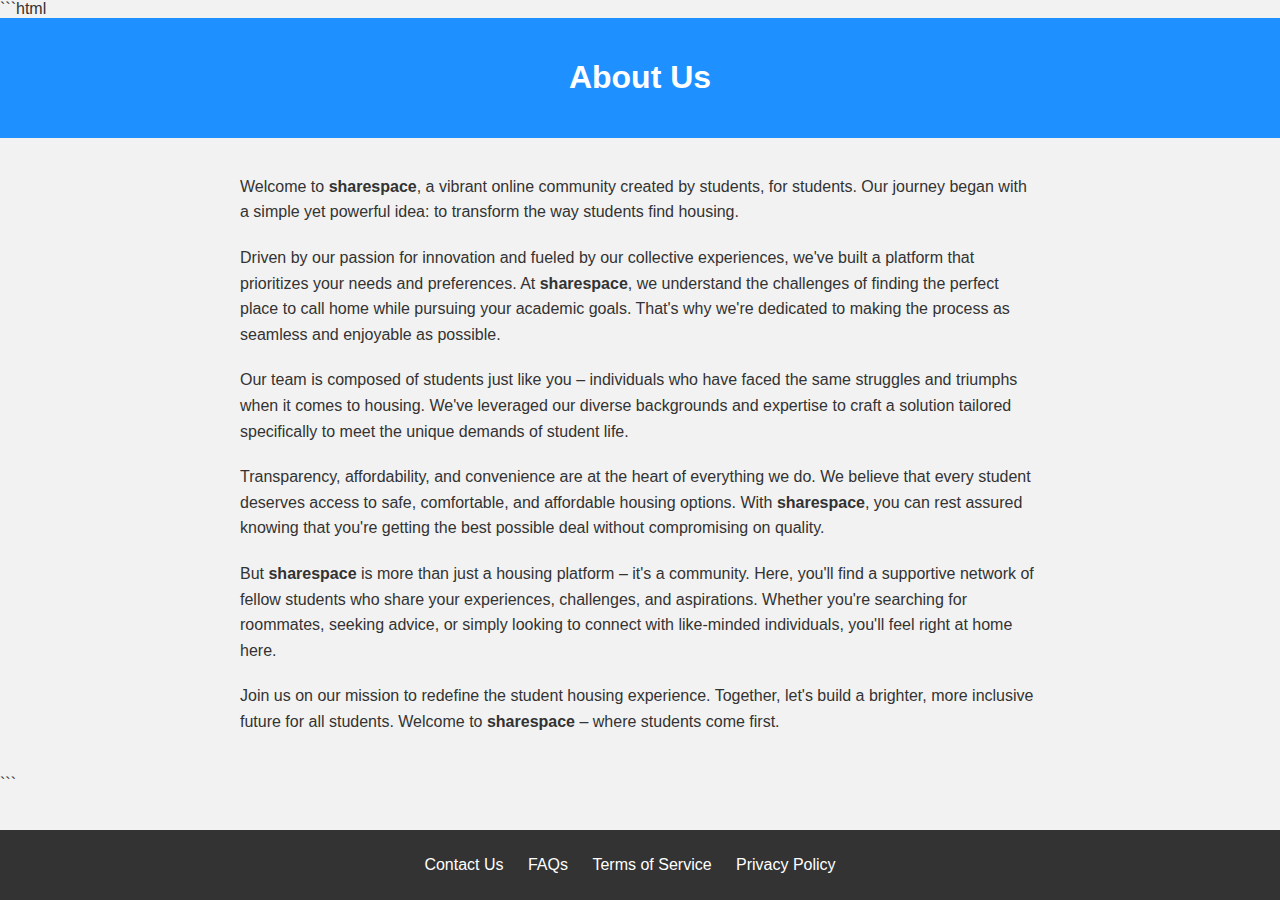
<file: my project/about.html>
```html
<!DOCTYPE html>
<html lang="en">
<head>
<meta charset="UTF-8">
<meta name="viewport" content="width=device-width, initial-scale=1.0">
<title>About Us - Your Platform Name</title>
<style>
  body {
    font-family: Arial, sans-serif;
    background-color: #f2f2f2;
    color: #333;
    margin: 0;
    padding: 0;
  }
  header {
    background-color: #1e90ff;
    color: #fff;
    text-align: center;
    padding: 20px 0;
  }
  main {
    max-width: 800px;
    margin: auto;
    padding: 20px;
  }
  p {
    line-height: 1.6;
    margin-bottom: 20px;
  }
  footer {
    background-color: #333;
    color: #fff;
    text-align: center;
    padding: 10px 0;
    position: fixed;
    bottom: 0;
    width: 100%;
  }
  nav ul {
    list-style-type: none;
    padding: 0;
  }
  nav ul li {
    display: inline;
    margin-right: 20px;
  }
  nav ul li a {
    color: #fff;
    text-decoration: none;
    transition: color 0.3s;
  }
  nav ul li a:hover {
    color: #1e90ff;
  }
</style>
</head>
<body>

<header>
  <h1>About Us</h1>
</header>

<main>
  <p>Welcome to <strong>sharespace</strong>, a vibrant online community created by students, for students. Our journey began with a simple yet powerful idea: to transform the way students find housing.</p>
  <p>Driven by our passion for innovation and fueled by our collective experiences, we've built a platform that prioritizes your needs and preferences. At <strong>sharespace</strong>, we understand the challenges of finding the perfect place to call home while pursuing your academic goals. That's why we're dedicated to making the process as seamless and enjoyable as possible.</p>
  <p>Our team is composed of students just like you – individuals who have faced the same struggles and triumphs when it comes to housing. We've leveraged our diverse backgrounds and expertise to craft a solution tailored specifically to meet the unique demands of student life.</p>
  <p>Transparency, affordability, and convenience are at the heart of everything we do. We believe that every student deserves access to safe, comfortable, and affordable housing options. With <strong>sharespace</strong>, you can rest assured knowing that you're getting the best possible deal without compromising on quality.</p>
  <p>But <strong>sharespace</strong> is more than just a housing platform – it's a community. Here, you'll find a supportive network of fellow students who share your experiences, challenges, and aspirations. Whether you're searching for roommates, seeking advice, or simply looking to connect with like-minded individuals, you'll feel right at home here.</p>
  <p>Join us on our mission to redefine the student housing experience. Together, let's build a brighter, more inclusive future for all students. Welcome to <strong>sharespace</strong> – where students come first.</p>
</main>

<footer>
  <nav>
    <ul>
      <li><a href="contact.html">Contact Us</a></li>
      <li><a href="#">FAQs</a></li>
      <li><a href="terms.html">Terms of Service</a></li>
      <li><a href="#">Privacy Policy</a></li>
    </ul>
  </nav>
</footer>

</body>
</html>
```
</file>
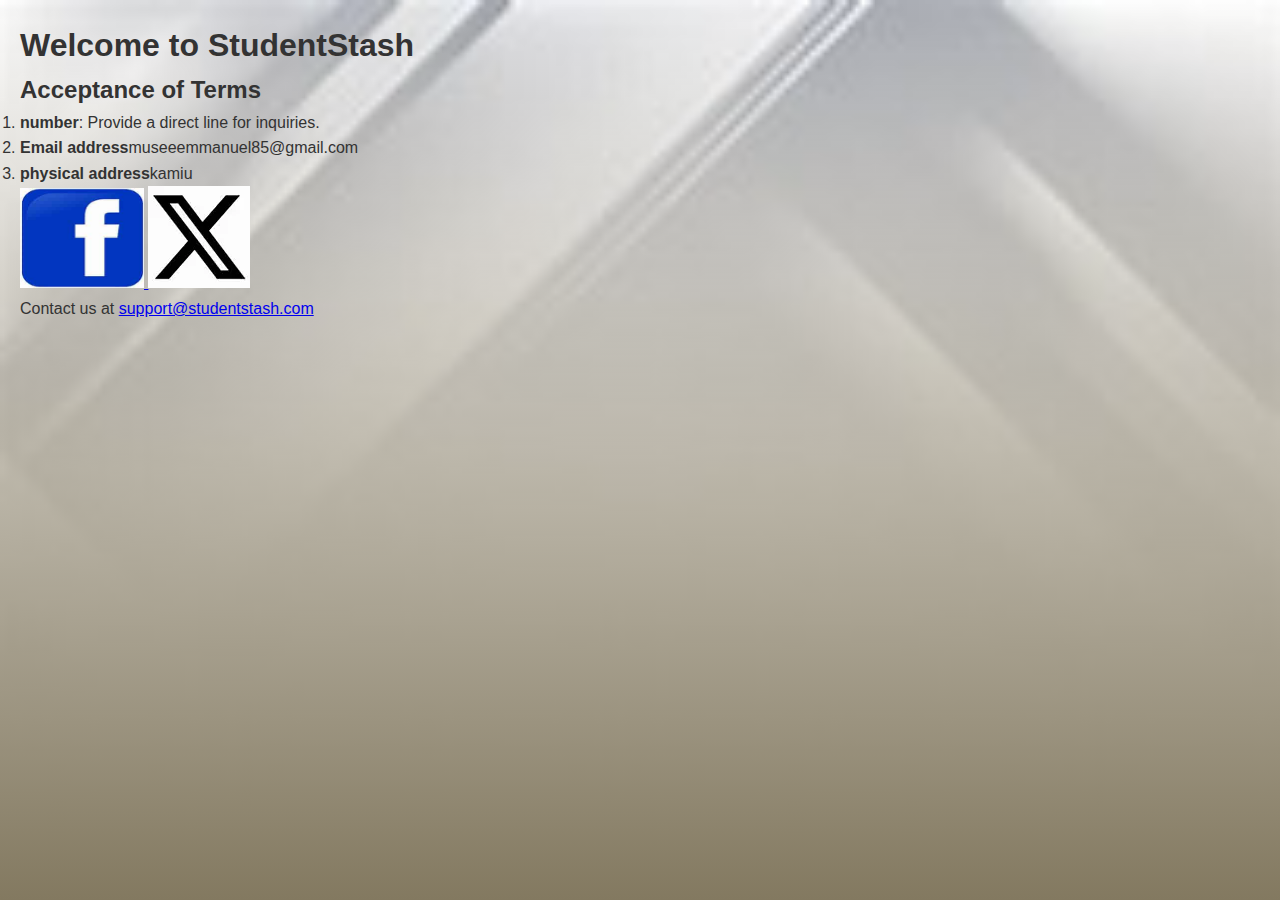
<file: my project/contact.html>
<!DOCTYPE html>
<html lang="en">
<head>
    <meta charset="UTF-8">
    <meta name="viewport" content="width=device-width, initial-scale=1.0">
    <title>StudentStash Terms and Conditions</title>
    <style>
        /* Reset default styles */
        * {
            margin: 0;
            padding: 0;
            box-sizing: border-box;
        }

        /* Body styles */
        body {
            font-family: Arial, sans-serif;
            background-image: linear-gradient(to bottom, rgba(255, 255, 255, 0), #837960), url('th.jfif');
            background-repeat: no-repeat;
            background-size: cover;
            height: 100vh;
            color: #333;
            line-height: 1.6;
            padding: 20px;
        }

        /* Other styles (header, main, footer) go here */

        /* Customize other styles as needed */
    </style>
</head>
<body>
    <!-- Your content goes here -->
    <header>
        <h1>Welcome to StudentStash</h1>
    </header>
    <main>
        <!-- Add your content here -->
        <!-- Example section -->
        <section>
            <h2>Acceptance of Terms</h2>
            <p><ol>
                <li><strong>number</strong>: Provide a direct line for inquiries.</li>
                <li><strong>Email address</strong>museeemmanuel85@gmail.com</li>
                <li><strong>physical address</strong>kamiu</li>
            </ol>
            </p>
        </section>
        <a href="#">
            <img src="fb.jfif" alt="Facebook" height="100" width="10%">
        </a>
        <a href="#">
            <img src="th.webp" alt="Twitter">
        </a>
        <!-- Add more social media icons as needed -->
        

        
    </main>
    <footer>
        <p>Contact us at <a href="mailto:support@studentstash.com">support@studentstash.com</a></p>
    </footer>
</body>
</html>
</file>
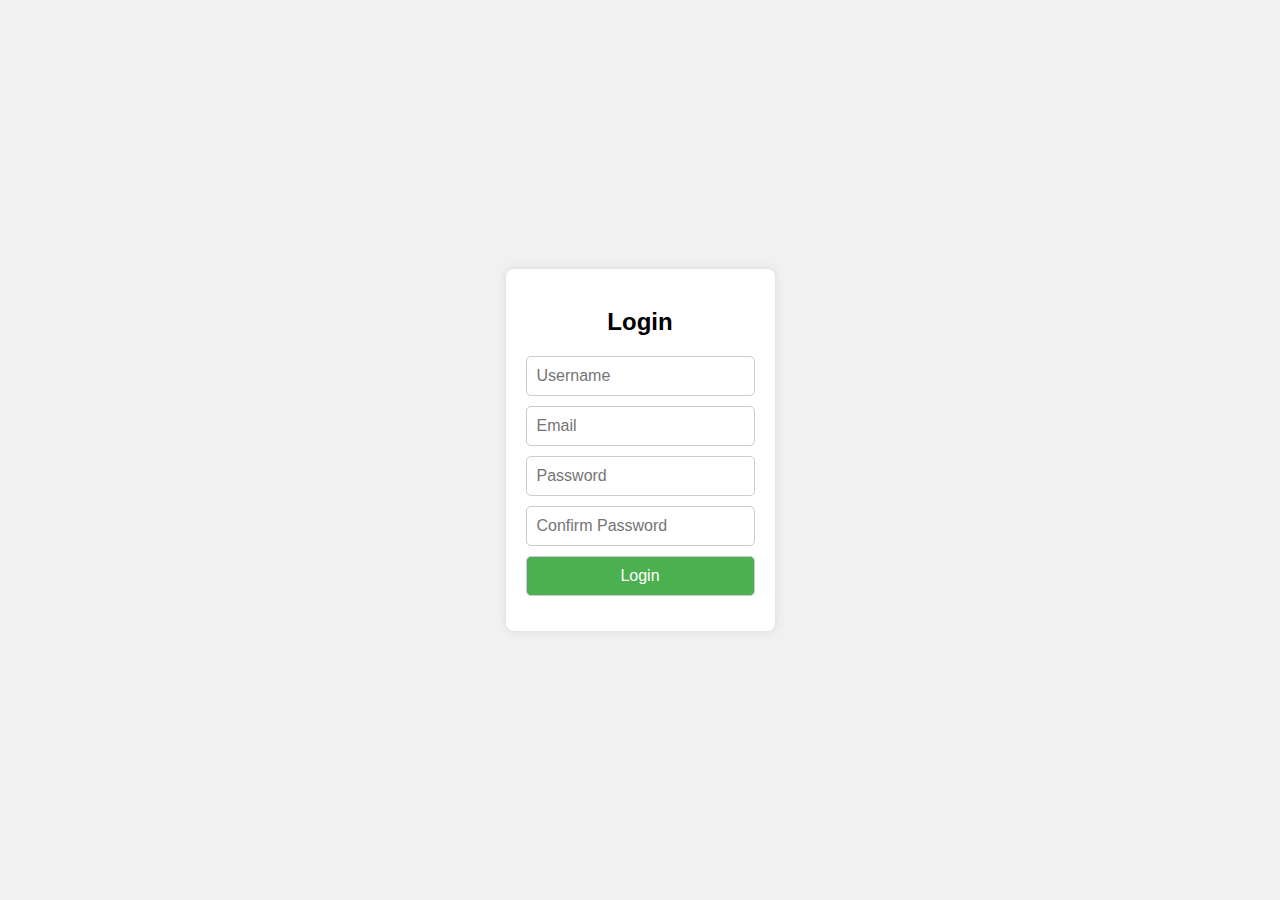
<file: my project/login.html>
<!DOCTYPE html>
<html lang="en">
<head>
    <meta charset="UTF-8">
    <meta name="viewport" content="width=device-width, initial-scale=1.0">
    <title>Login Page</title>
    <link rel="stylesheet" href="login.css">
</head>
<body>
    <div class="login-container">
        <h2>Login</h2>
        <form id="login-form">
            <input type="text" id="username" placeholder="Username">
            <input type="text" id="email" placeholder="Email">
            <input type="password" id="password" placeholder="Password">
            <input type="password" id="confirmPassword" placeholder="Confirm Password">
            <button type="submit" class="animated-button">Login</button>
        </form>
        <div id="error-msg" class="error"></div>
    </div>
    <script src="login.js"></script>
</body>
</html>
</file>
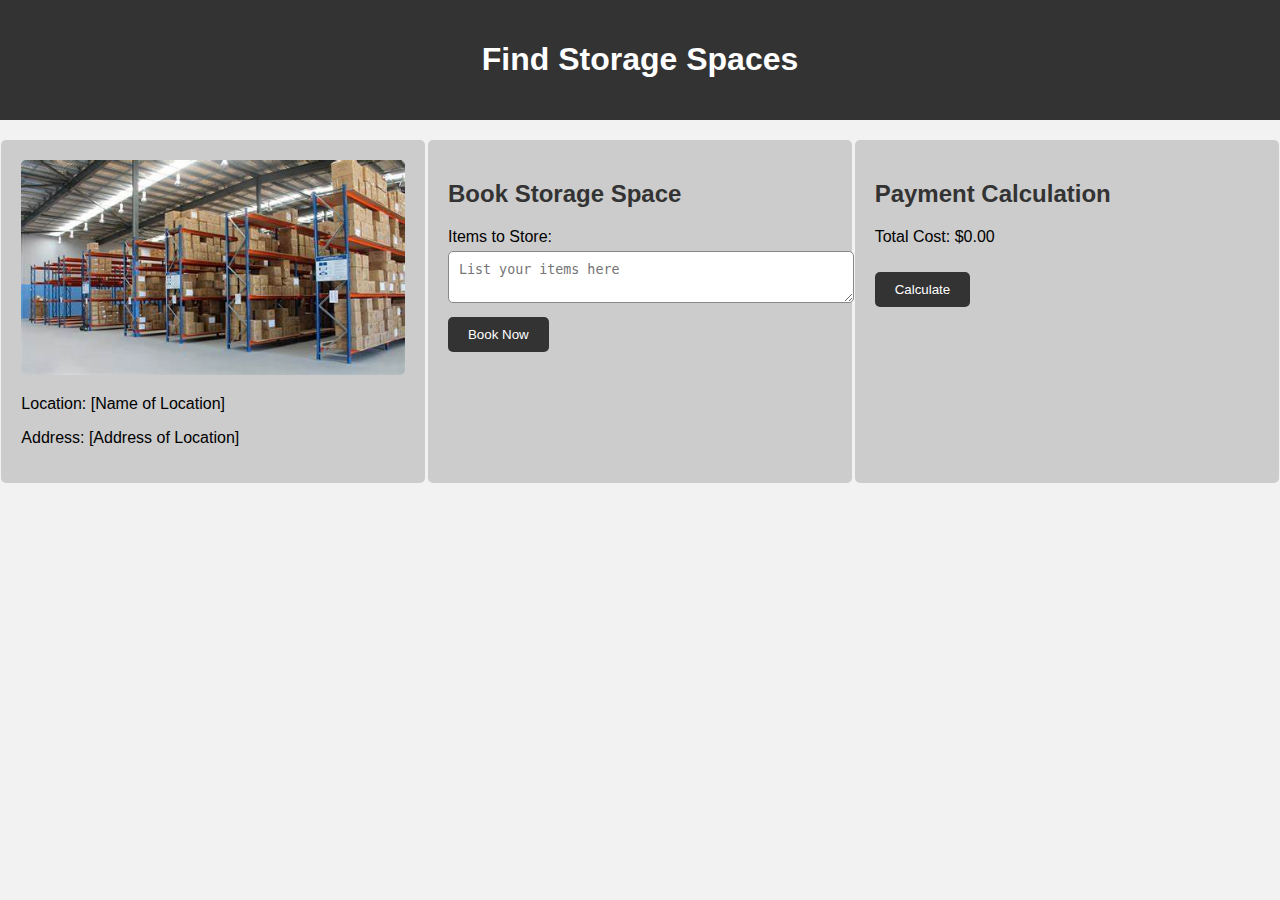
<file: my project/space.html>
<!DOCTYPE html>
<html lang="en">
<head>
    <meta charset="UTF-8">
    <meta name="viewport" content="width=device-width, initial-scale=1.0">
    <title>Storage Spaces</title>
    <link rel="stylesheet" href="space.css">
</head>
<body>
    <header>
        <h1>Find Storage Spaces</h1>
    </header>
    <div class="container">
        <div class="storage-info">
            <img src="store.jfif" alt="Storage Location">
            <p>Location: [Name of Location]</p>
            <p>Address: [Address of Location]</p>
        </div>
        <div class="booking-form">
            <h2>Book Storage Space</h2>
            <form action="#" method="post">
                <label for="items">Items to Store:</label>
                <textarea id="items" name="items" placeholder="List your items here"></textarea>
                <button type="submit">Book Now</button>
            </form>
        </div>
        <div class="payment-calculation">
            <h2>Payment Calculation</h2>
            <p>Total Cost: $<span id="total-cost">0.00</span></p>
            <button onclick="calculatePayment()">Calculate</button>
        </div>
    </div>

    <script>
        function calculatePayment() {
            // Your payment calculation logic here
            // Update the total cost in the span with id="total-cost"
        }
    </script>
</body>
</html>
</file>
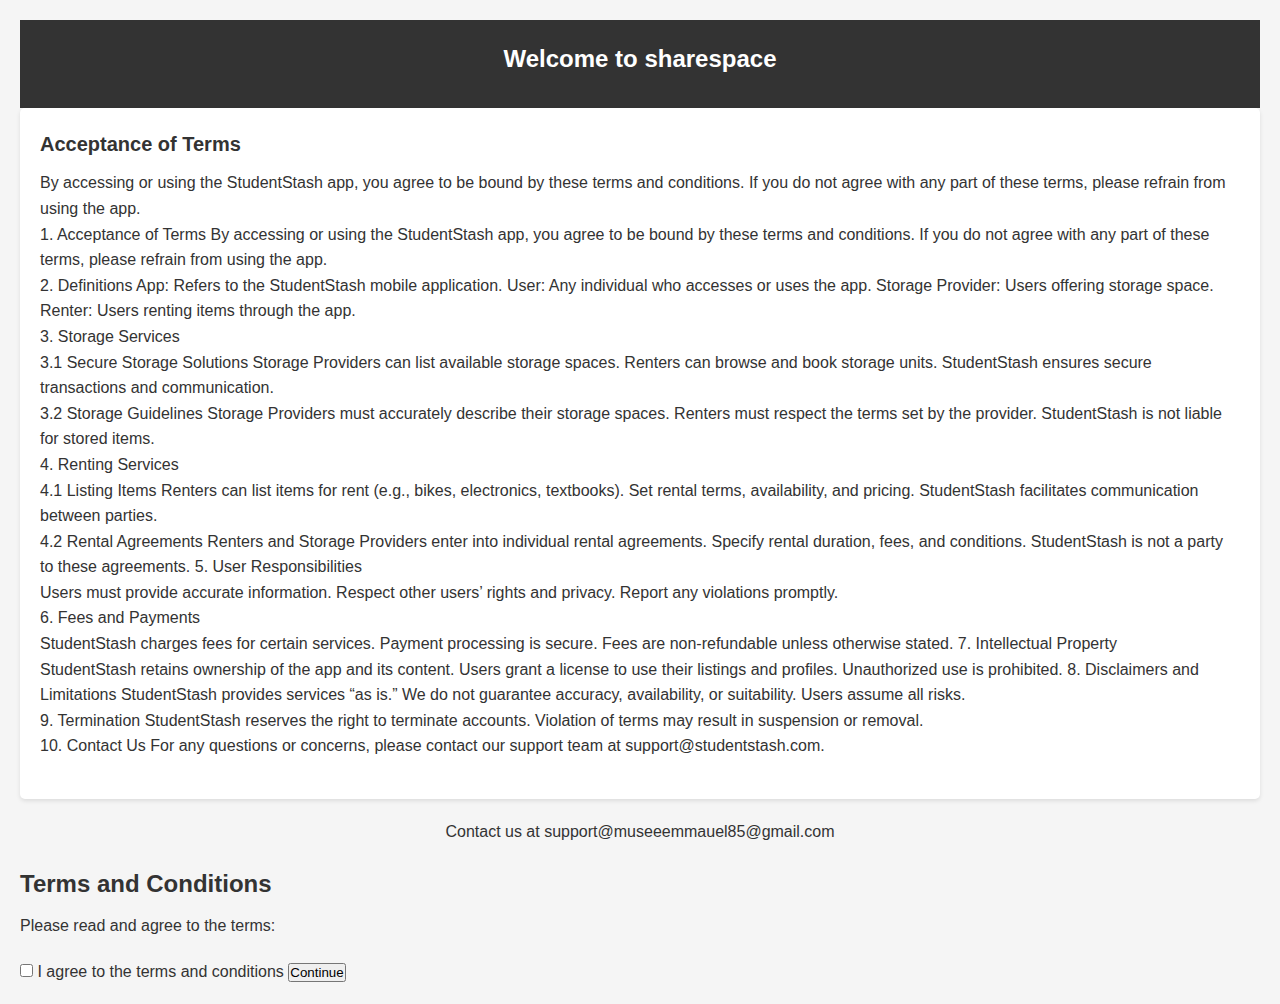
<file: my project/terms.html>
<!DOCTYPE html>
<html lang="en">
<head>
    <meta charset="UTF-8">
    <meta name="viewport" content="width=device-width, initial-scale=1.0">
    <title>Sharespace Terms and Conditions</title>
    <style>
        /* Reset default styles */
        * {
            margin: 0;
            padding: 0;
            box-sizing: border-box;
        }

        /* Body styles */
        body {
            font-family: Arial, sans-serif;
            background-color: #f5f5f5;
            color: #333;
            line-height: 1.6;
            padding: 20px;
        }

        /* Header styles */
        header {
            background-color: #333;
            color: #fff;
            text-align: center;
            padding: 20px;
        }

        h1 {
            font-size: 24px;
            margin-bottom: 10px;
        }

        /* Main content styles */
        main {
            background-color: #fff;
            border-radius: 5px;
            padding: 20px;
            box-shadow: 0 2px 4px rgba(0, 0, 0, 0.1);
        }

        h2 {
            font-size: 20px;
            margin-bottom: 10px;
        }

        p {
            font-size: 16px;
            margin-bottom: 20px;
        }

        /* Footer styles */
        footer {
            text-align: center;
            margin-top: 20px;
        }

        a {
            color: #333;
            text-decoration: none;
        }

        /* Responsive styles */
        @media (max-width: 768px) {
            h1 {
                font-size: 20px;
            }
            h2 {
                font-size: 18px;
            }
            p {
                font-size: 14px;
            }
        }
    </style>
</head>
<body>
    <header>
        <h1>Welcome to sharespace</h1>
    </header>
    <main>
        <!-- Add your content here -->
        <!-- Example section -->
        <section>
            <h2>Acceptance of Terms</h2>
            <p>By accessing or using the StudentStash app, you agree to be bound by these terms and conditions. If you do not agree with any part of these terms, please refrain from using the app.<br>
                1. Acceptance of Terms
                By accessing or using the StudentStash app, you agree to be bound by these terms and conditions. If you do not agree with any part of these terms, please refrain from using the app.<br>
                
                2. Definitions
                App: Refers to the StudentStash mobile application.
                User: Any individual who accesses or uses the app.
                Storage Provider: Users offering storage space.
                Renter: Users renting items through the app.<br>
                3. Storage Services<br>
                3.1 Secure Storage Solutions
                Storage Providers can list available storage spaces.
                Renters can browse and book storage units.
                StudentStash ensures secure transactions and communication.<br>
                3.2 Storage Guidelines
                Storage Providers must accurately describe their storage spaces.
                Renters must respect the terms set by the provider.
                StudentStash is not liable for stored items.<br>
                4. Renting Services<br>
                4.1 Listing Items
                Renters can list items for rent (e.g., bikes, electronics, textbooks).
                Set rental terms, availability, and pricing.
                StudentStash facilitates communication between parties.<br>
                4.2 Rental Agreements
                Renters and Storage Providers enter into individual rental agreements.
                Specify rental duration, fees, and conditions.
                StudentStash is not a party to these agreements.
                5. User Responsibilities<br>
                Users must provide accurate information.
                Respect other users’ rights and privacy.
                Report any violations promptly.<br>
                6. Fees and Payments<br>
                StudentStash charges fees for certain services.
                Payment processing is secure.
                Fees are non-refundable unless otherwise stated.
                7. Intellectual Property<br>
                StudentStash retains ownership of the app and its content.
                Users grant a license to use their listings and profiles.
                Unauthorized use is prohibited.
                8. Disclaimers and Limitations
                StudentStash provides services “as is.”
                We do not guarantee accuracy, availability, or suitability.
                Users assume all risks.<br>
                9. Termination
                StudentStash reserves the right to terminate accounts.
                Violation of terms may result in suspension or removal.<br>
                10. Contact Us
                For any questions or concerns, please contact our support team at support@studentstash.com.</p>
        </section>
    </main>
    <footer>
        <p>Contact us at <a href="museeemmauel85@gmail.com">support@museeemmauel85@gmail.com</a></p>
    </footer>
      <h1>Terms and Conditions</h1>
    <p>Please read and agree to the terms:</p>
    <form id="termsForm">
      <label>
        <input type="checkbox" id="agreeCheckbox" required />
        I agree to the terms and conditions
      </label>
      <button type="button" onclick="checkAgreement()">Continue</button>
    </form>

    <script>
      function checkAgreement() {
        if (document.getElementById('agreeCheckbox').checked) {
          // User agreed, redirect to the desired web page
          window.location.href = 'index.html';
        } else {
          alert('Please agree to the sharespace terms before continuing.');
        }
      }
    </script>
  

</body>
</html>
</file>
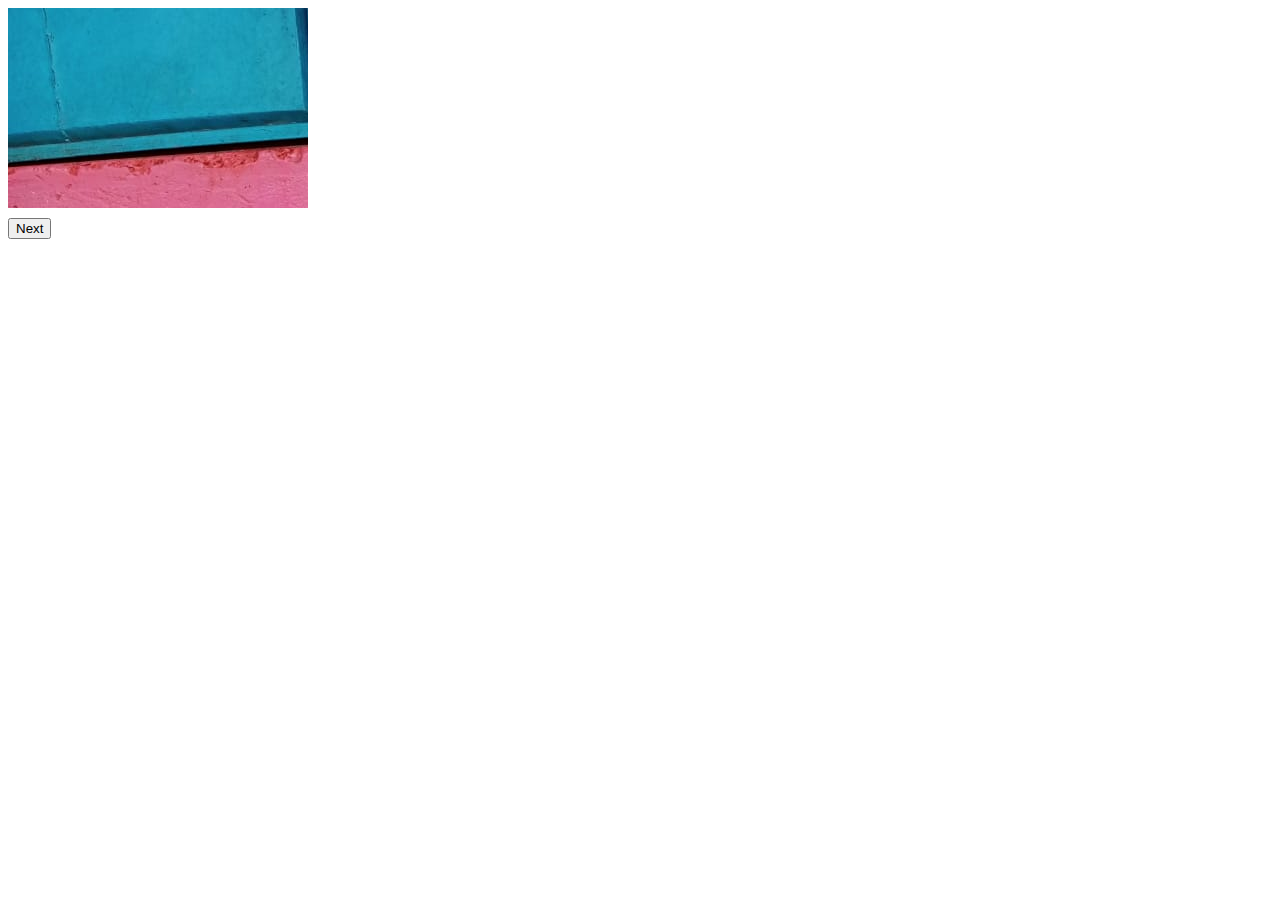
<file: my project/trial.html>
<!DOCTYPE html>
<html lang="en">
<head>
    <meta charset="UTF-8">
    <meta name="viewport" content="width=device-width, initial-scale=1.0">
    <style>
        .image-gallery {
            position: relative;
            overflow: hidden;
            width: 300px; /* Adjust the container size as needed */
            height: 200px;
        }

        .image-gallery img {
            position: absolute;
            top: 0;
            left: 0;
            opacity: 0;
            transition: opacity 0.5s ease;
        }

        .image-gallery:hover img {
            transform: rotate(5deg); /* Rotate images on hover */
        }

        #next-btn {
            margin-top: 10px;
            cursor: pointer;
        }
    </style>
</head>
<body>
    <div class="image-gallery">
        <img src="water dispenser.jpg" alt="Image 1">
        <img src="fridge 2.jpg" alt="Image 2">
        <!-- Add more images as needed -->
    </div>
    <button id="next-btn">Next</button>

    <script>
        const images = document.querySelectorAll('.image-gallery img');
        const nextBtn = document.getElementById('next-btn');
        let currentIndex = 0;

        function showImage(index) {
            images.forEach((img, i) => {
                img.style.opacity = i === index ? 1 : 0;
            });
        }

        function rotateImages() {
            currentIndex = (currentIndex + 1) % images.length;
            showImage(currentIndex);
        }

        nextBtn.addEventListener('click', rotateImages);
        showImage(currentIndex); // Show the first image initially
    </script>
</body>
</html>
</file>
<file: my project/login.css>
body {
    margin: 0;
    padding: 0;
    font-family: Arial, sans-serif;
    background-color: #f1f1f1; /* Greyish background */
    display: flex;
    justify-content: center;
    align-items: center;
    height: 100vh;
}

.login-container {
    background-color: #fff;
    padding: 20px;
    border-radius: 8px;
    box-shadow: 0 0 10px rgba(0, 0, 0, 0.1);
}

h2 {
    text-align: center;
    margin-bottom: 20px;
}

form {
    display: flex;
    flex-direction: column;
}

input[type="text"],
input[type="password"],
button {
    padding: 10px;
    margin-bottom: 10px;
    border: 1px solid #ccc;
    border-radius: 5px;
    outline: none;
}

input[type="text"],
input[type="password"] {
    font-size: 16px;
}

button {
    background-color: #4CAF50; /* Green */
    color: white;
    font-size: 16px;
    cursor: pointer;
    transition: background-color 0.3s ease; /* Smooth transition */
}

button:hover {
    background-color: #45a049; /* Darker green */
}

/* Animation for button */
.animated-button {
    animation: pulse 1s infinite alternate;
}

@keyframes pulse {
    0% {
        transform: scale(1);
    }
    100% {
        transform: scale(1.05);
    }
}

.error {
    color: red;
    margin-top: 5px;
}
</file>
<file: my project/space.css>
body {
    font-family: Arial, sans-serif;
    background-color: #f2f2f2;
    margin: 0;
    padding: 0;
}

header {
    background-color: #333;
    color: #fff;
    text-align: center;
    padding: 20px 0;
}

.container {
    display: flex;
    justify-content: space-around;
    margin-top: 20px;
}

.storage-info,
.booking-form,
.payment-calculation {
    width: 30%;
    padding: 20px;
    background-color: #ccc;
    border-radius: 5px;
}

.booking-form button,
.payment-calculation button {
    background-color: #333;
    color: #fff;
    border: none;
    padding: 10px 20px;
    border-radius: 5px;
    cursor: pointer;
    margin-top: 10px;
}

.booking-form button:hover,
.payment-calculation button:hover {
    background-color: #555;
}

label {
    display: block;
    margin-bottom: 5px;
}

textarea {
    width: 100%;
    padding: 10px;
    border-radius: 5px;
    border: 1px solid #888;
}

input[type="submit"],
input[type="reset"],
button {
    cursor: pointer;
}

h2 {
    color: #333;
}

img {
    max-width: 100%;
    height: auto;
    border-radius: 5px;
}


<link
      rel="stylesheet"
      href="https://unpkg.com/animate.css@4.1.1/animate.css"
    />
    <link
      rel="stylesheet"
      href="https://fonts.googleapis.com/css2?family=Jost:ital,wght@0,100;0,200;0,300;0,400;0,500;0,600;0,700;0,800;0,900;1,100;1,200;1,300;1,400;1,500;1,600;1,700;1,800;1,900&amp;display=swap"
      data-tag="font"
    />
    <link
      rel="stylesheet"
      href="https://unpkg.com/@teleporthq/teleport-custom-scripts/dist/style.css"
    />
</file>
